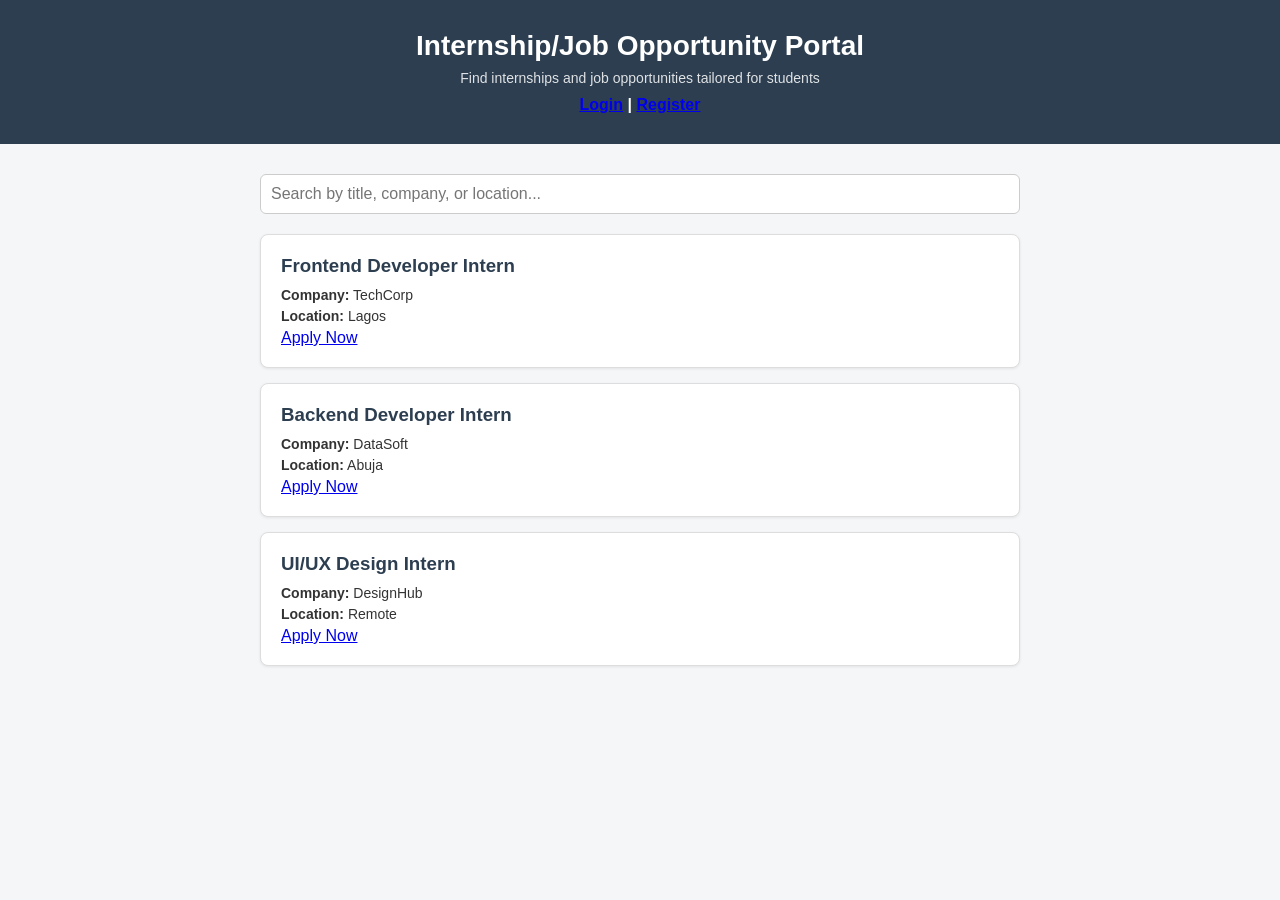
<file: index.html>
<!DOCTYPE html>
<html lang="en">
<head>
  <meta charset="UTF-8">
  <meta name="viewport" content="width=device-width, initial-scale=1.0">
  <title>Internship/Job Opportunity Portal</title>
  <link rel="stylesheet" href="style.css">
</head>
<body>

  <header>
    <h1>Internship/Job Opportunity Portal</h1>
    <p>Find internships and job opportunities tailored for students</p>
    <div id="userGreeting" style="font-weight: bold; margin-top: 10px;"></div>
  </header>

  <main>
  <input type="text" id="searchBox" placeholder="Search by title, company, or location..." style="width: 100%; padding: 10px; margin-bottom: 20px; font-size: 1rem;">

  <div class="job-list">

    <div class="job-card">
      <h3>Frontend Developer Intern</h3>
      <p><strong>Company:</strong> TechCorp</p>
      <p><strong>Location:</strong> Lagos</p>
      <a href="apply.html?job=Frontend%20Developer%20Intern">Apply Now</a>
    </div>

    <div class="job-card">
      <h3>Backend Developer Intern</h3>
      <p><strong>Company:</strong> DataSoft</p>
      <p><strong>Location:</strong> Abuja</p>
      <a href="apply.html?job=Backend%20Developer%20Intern">Apply Now</a>
    </div>

    <div class="job-card">
      <h3>UI/UX Design Intern</h3>
      <p><strong>Company:</strong> DesignHub</p>
      <p><strong>Location:</strong> Remote</p>
      <a href="apply.html?job=UI%2FUX%20Design%20Intern">Apply Now</a>
    </div>

  </div>
</main>

<script src="script.js"></script>
</body>
</html>
</file>
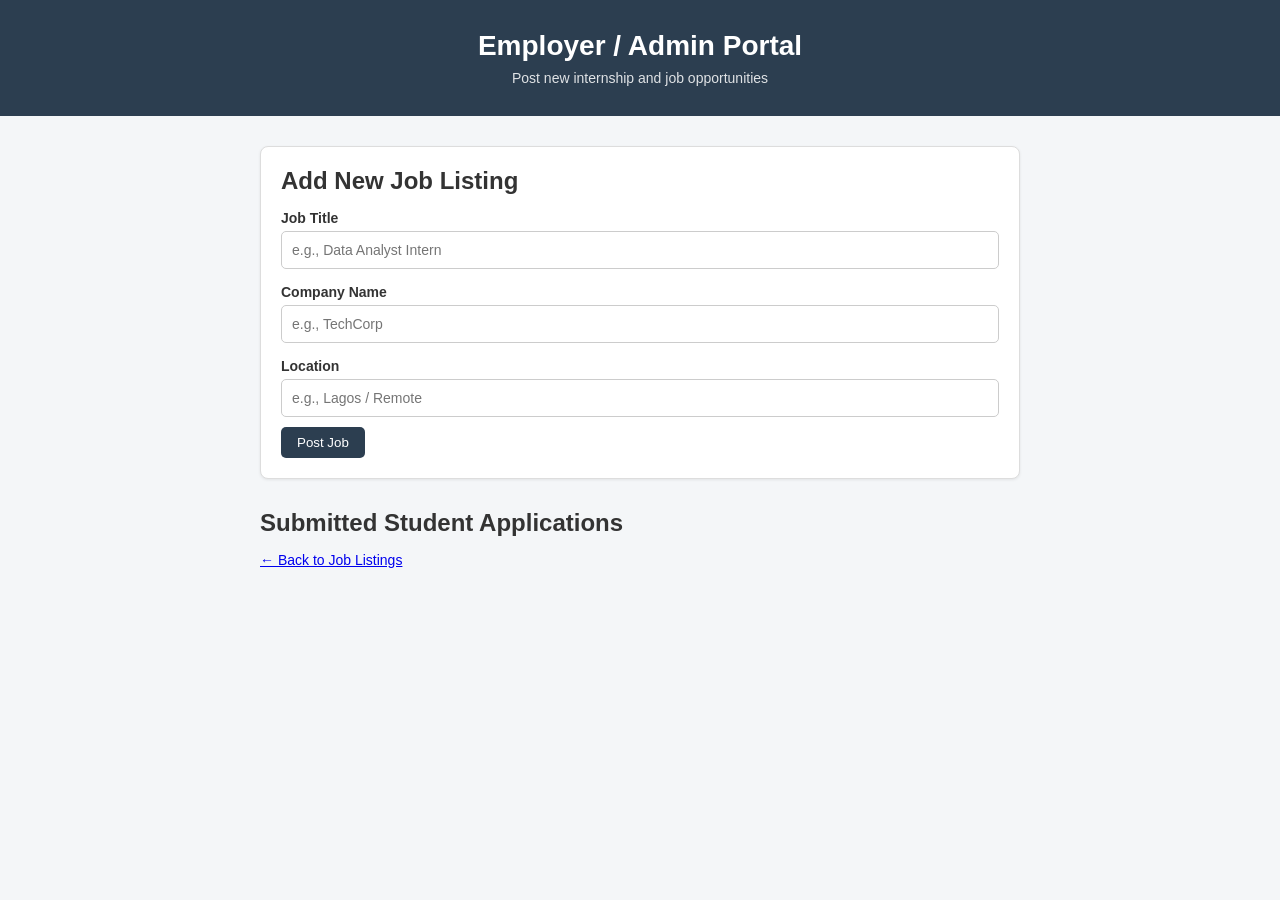
<file: admin.html>
<!DOCTYPE html>
<html lang="en">
<head>
  <meta charset="UTF-8">
  <meta name="viewport" content="width=device-width, initial-scale=1.0">
  <title>Admin - Post a Job</title>
  <link rel="stylesheet" href="style.css">
</head>
<body>

  <header>
    <h1>Employer / Admin Portal</h1>
    <p>Post new internship and job opportunities</p>
  </header>

  <main>
    <form id="jobPostForm" class="job-card">
      <h2>Add New Job Listing</h2>
      
      <label for="jobTitle">Job Title</label>
      <input type="text" id="jobTitle" placeholder="e.g., Data Analyst Intern" required />

      <label for="companyName">Company Name</label>
      <input type="text" id="companyName" placeholder="e.g., TechCorp" required />

      <label for="jobLocation">Location</label>
      <input type="text" id="jobLocation" placeholder="e.g., Lagos / Remote" required />

      <button type="submit">Post Job</button>
    </form>
    <!-- ADD THIS NEW PART HERE -->
    <div class="admin-container" style="margin-top: 30px;">
        <h2>Submitted Student Applications</h2>
        <div id="applicationsList">
            <!-- Submitted applications will automatically appear here -->
        </div>
    </div>

    <p style="margin-top: 15px; font-size: 14px;">
        <a href="index.html">&larr; Back to Job Listings</a>
    </p>
</main>

<script src="script.js"></script>
</body>
</html>
</file>
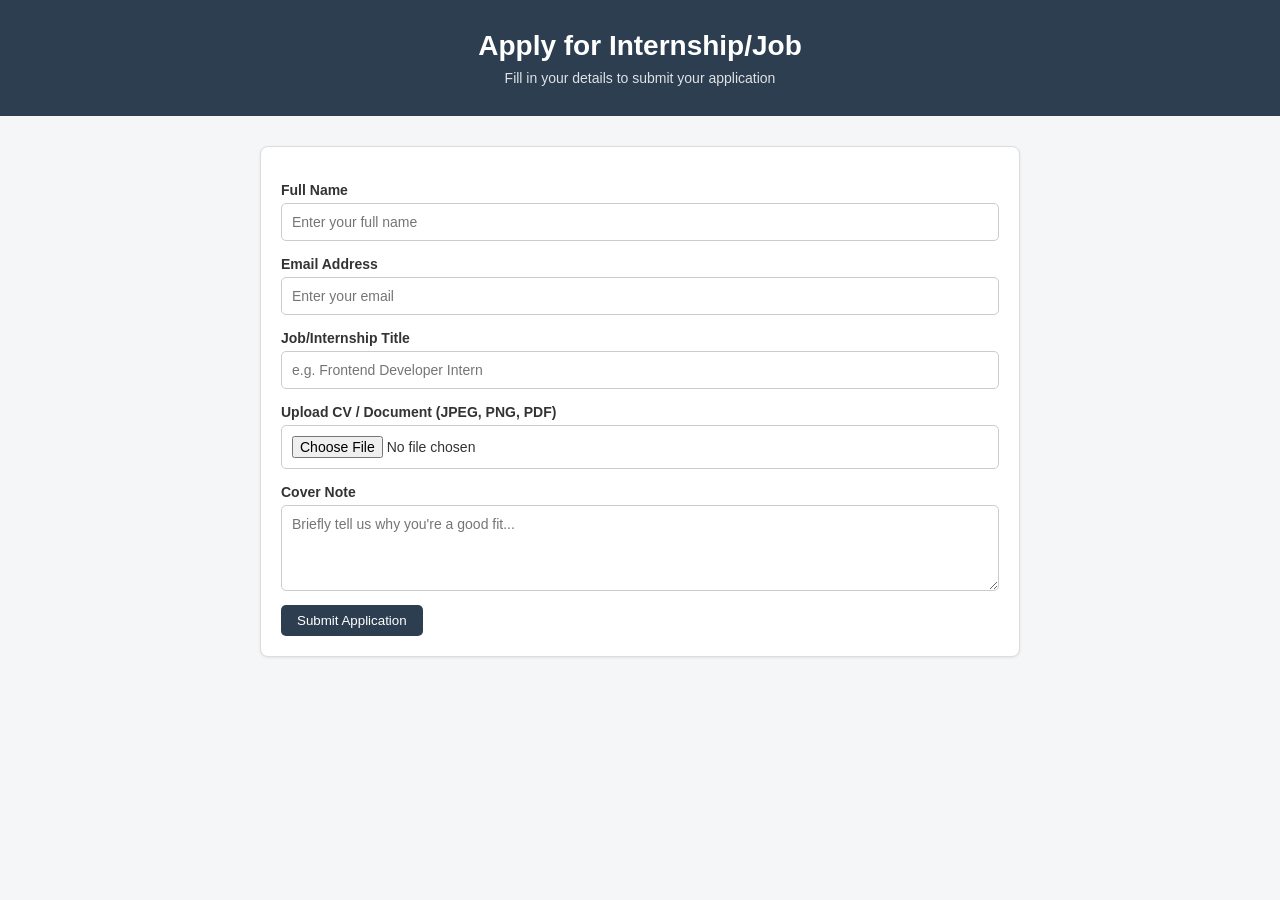
<file: apply.html>
<!DOCTYPE html>
<html lang="en">
<head>
  <meta charset="UTF-8">
  <meta name="viewport" content="width=device-width, initial-scale=1.0">
  <title>Apply - Internship Portal</title>
  <link rel="stylesheet" href="style.css">
</head>
<body>

  <header>
    <h1>Apply for Internship/Job</h1>
    <p>Fill in your details to submit your application</p>
  </header>

  <main>
    <form class="job-card" id="applyForm">
      <label for="fullName">Full Name</label>
      <input type="text" id="fullName" name="fullName" placeholder="Enter your full name" required>

      <label for="email">Email Address</label>
      <input type="email" id="email" name="email" placeholder="Enter your email" required>

      <label for="jobTitle">Job/Internship Title</label>
      <input type="text" id="jobTitle" name="jobTitle" placeholder="e.g. Frontend Developer Intern" required>

      <label for="cvFile">Upload CV / Document (JPEG, PNG, PDF)</label>
      <input type="file" id="cvFile" name="cvFile" accept=".jpg, .jpeg, .png, .pdf">
      <label for="coverNote">Cover Note</label>
      <textarea id="coverNote" name="coverNote" rows="4" placeholder="Briefly tell us why you're a good fit..."></textarea>

      <button type="submit">Submit Application</button>
    </form>
  </main>
<script src="script.js"></script>
</body>
</html>
</file>
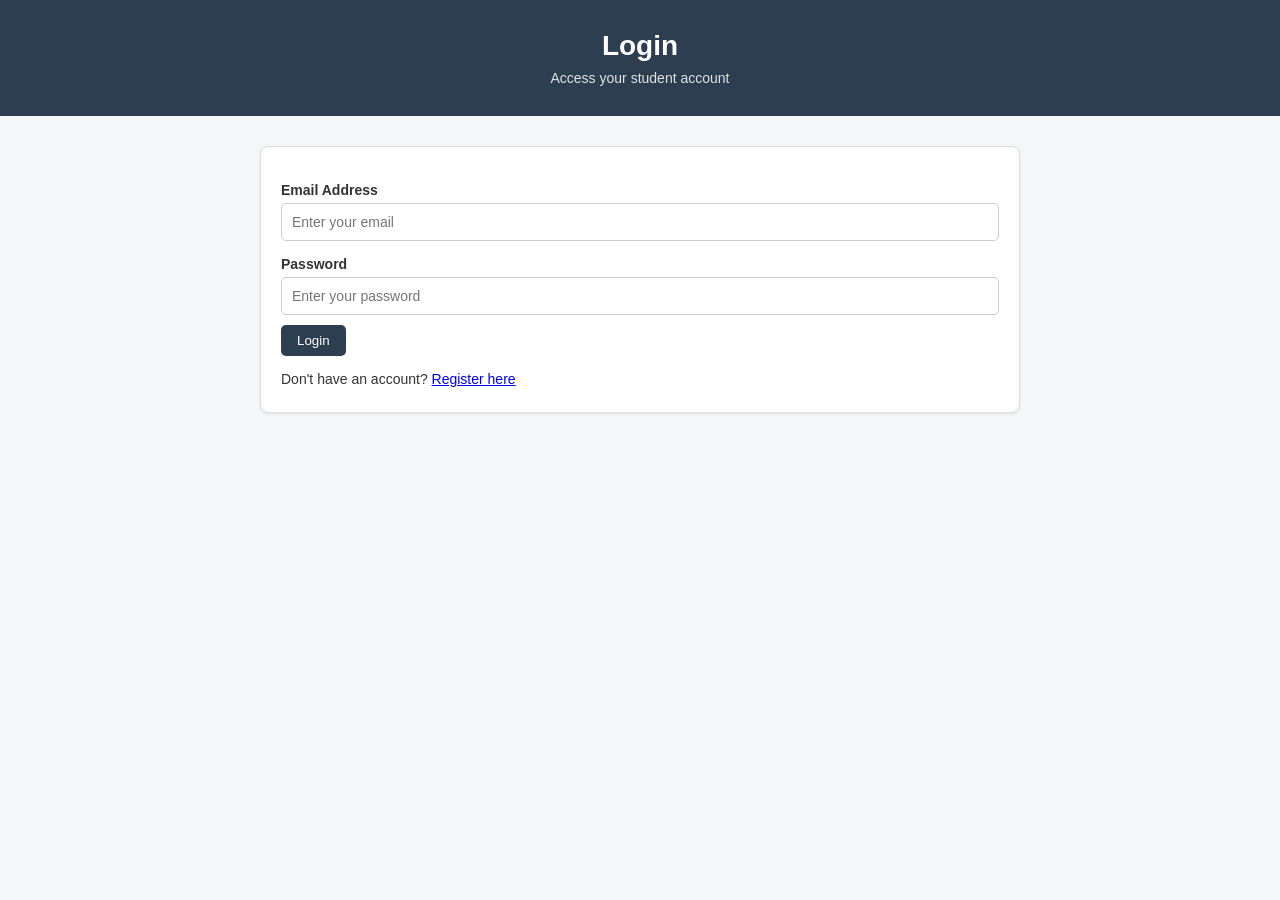
<file: login.html>
<!DOCTYPE html>
<html lang="en">
<head>
  <meta charset="UTF-8">
  <meta name="viewport" content="width=device-width, initial-scale=1.0">
  <title>Login - Internship Portal</title>
  <link rel="stylesheet" href="style.css">
</head>
<body>

  <header>
    <h1>Login</h1>
    <p>Access your student account</p>
  </header>

  <main>
    <form class="job-card" id="loginForm">
      <label for="email">Email Address</label>
      <input type="email" id="email" name="email" placeholder="Enter your email" required>

      <label for="password">Password</label>
      <input type="password" id="password" name="password" placeholder="Enter your password" required>

      <button type="submit">Login</button>

      <p style="margin-top:15px; font-size:14px;">
        Don't have an account? <a href="register.html">Register here</a>
      </p>
    </form>
  </main>
<script src="script.js"></script>
</body>
</html>
</file>
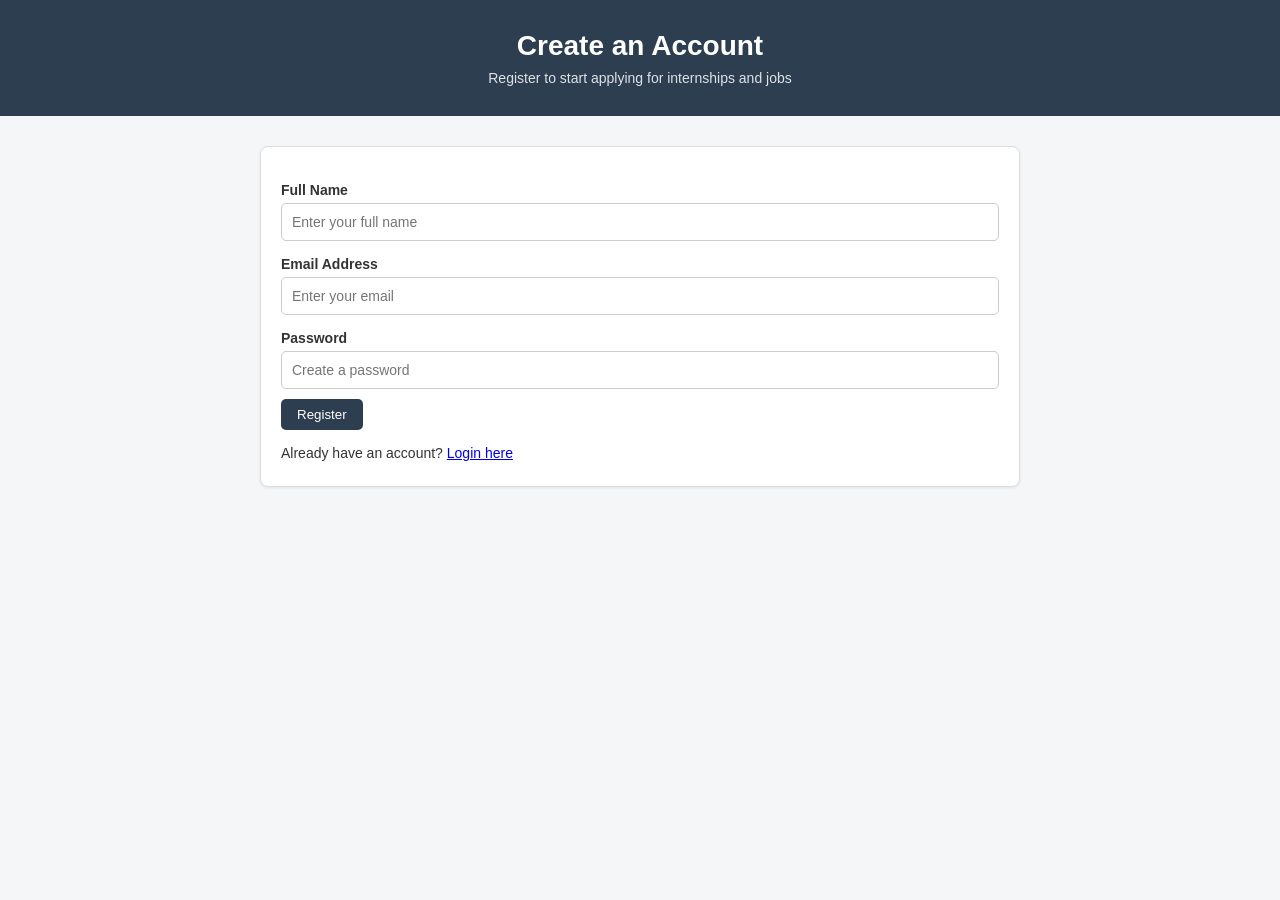
<file: register.html>
<!DOCTYPE html>
<html lang="en">
<head>
  <meta charset="UTF-8">
  <meta name="viewport" content="width=device-width, initial-scale=1.0">
  <title>Register - Internship Portal</title>
  <link rel="stylesheet" href="style.css">
</head>
<body>

  <header>
    <h1>Create an Account</h1>
    <p>Register to start applying for internships and jobs</p>
  </header>

  <main>
    <form class="job-card" id="registerForm">
      <label for="fullName">Full Name</label>
      <input type="text" id="fullName" name="fullName" placeholder="Enter your full name" required>

      <label for="email">Email Address</label>
      <input type="email" id="email" name="email" placeholder="Enter your email" required>

      <label for="password">Password</label>
      <input type="password" id="password" name="password" placeholder="Create a password" required>

      <button type="submit">Register</button>

      <p style="margin-top:15px; font-size:14px;">
        Already have an account? <a href="login.html">Login here</a>
      </p>
    </form>
  </main>
<script src="script.js"></script>
</body>
</html>
</file>
<file: style.css>
* {
  margin: 0;
  padding: 0;
  box-sizing: border-box;
  font-family: Arial, Helvetica, sans-serif;
}

body {
  background-color: #f4f6f8;
  color: #333;
}

header {
  background-color: #2c3e50;
  color: white;
  padding: 30px 20px;
  text-align: center;
}

header h1 {
  font-size: 28px;
  margin-bottom: 8px;
}

header p {
  font-size: 14px;
  opacity: 0.85;
}

main {
  max-width: 800px;
  margin: 30px auto;
  padding: 0 20px;
}

#searchBox {
  width: 100%;
  padding: 12px;
  font-size: 16px;
  border: 1px solid #ccc;
  border-radius: 6px;
  margin-bottom: 25px;
}

.job-card {
  background: white;
  border: 1px solid #ddd;
  border-radius: 8px;
  padding: 20px;
  margin-bottom: 15px;
  box-shadow: 0 1px 3px rgba(0,0,0,0.08);
}

.job-card h3 {
  color: #2c3e50;
  margin-bottom: 10px;
}

.job-card p {
  margin-bottom: 5px;
  font-size: 14px;
}

.job-card button {
  margin-top: 10px;
  padding: 8px 16px;
  background-color: #2c3e50;
  color: white;
  border: none;
  border-radius: 5px;
  cursor: pointer;
}

.job-card button:hover {
  background-color: #1a252f;
}form label {
  display: block;
  margin-top: 15px;
  margin-bottom: 5px;
  font-weight: bold;
  font-size: 14px;
}

form input,
form textarea {
  width: 100%;
  padding: 10px;
  border: 1px solid #ccc;
  border-radius: 5px;
  font-size: 14px;
}

form button {
  margin-top: 20px;
  padding: 10px 20px;
  background-color: #2c3e50;
  color: white;
  border: none;
  border-radius: 5px;
  cursor: pointer;
}

form button:hover {
  background-color: #1a252f;
}
</file>
